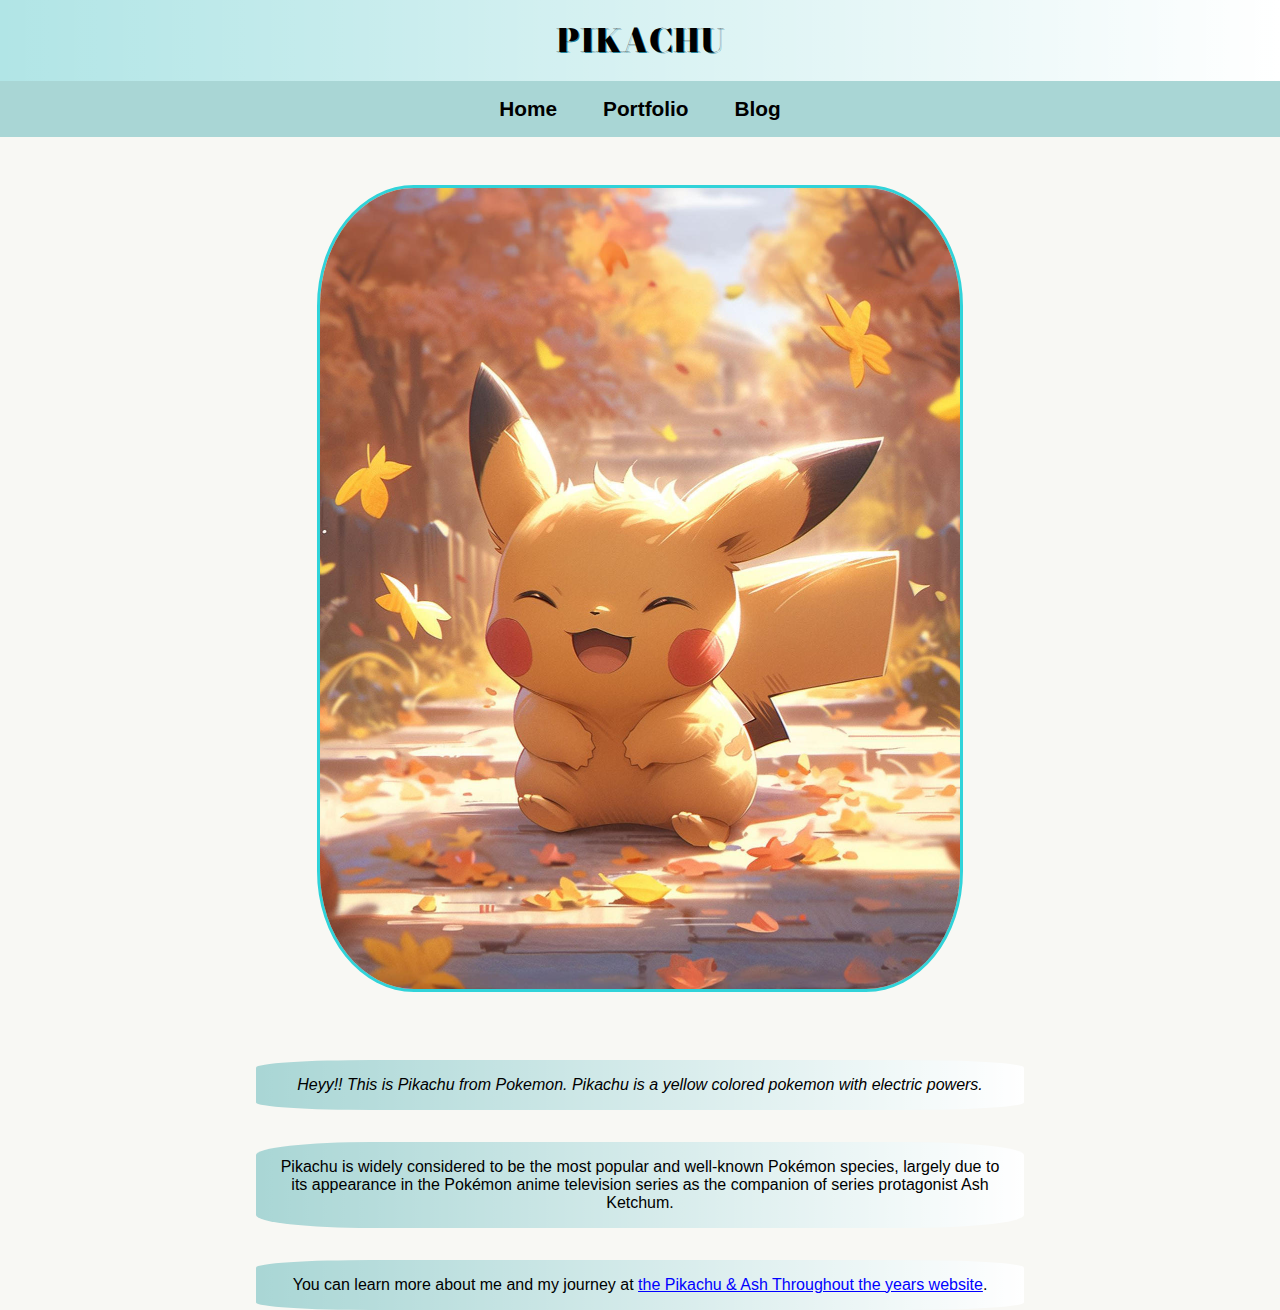
<file: index.html>
<!DOCTYPE html>
<html>
     <link rel="stylesheet" href="style.css" />
   <meta charset="utf-8">
   <meta http-equiv="X-UA-Compatible" content="IE=edge">
   <meta name="viewport" content="width=device-width, initial-scale=1">
<body>
  
   <header id= "grad"><link rel="preconnect" href="https://fonts.googleapis.com">
<link rel="preconnect" href="https://fonts.gstatic.com" crossorigin>
<link href="https://fonts.googleapis.com/css2?family=Bodoni+Moda+SC:ital,opsz,wght@0,6..96,400..900;1,6..96,400..900&family=Playwrite+HR:wght@100..400&display=swap" rel="stylesheet">
     <h1><strong>PIKACHU</strong></h1>
   </header>

   <nav> 
      <ul> 
         <li><a href="index.html"><b>Home</b></a></li>
        <li><a  href="portfolio.html"><b>Portfolio</b></a></li>
        <li><a href="blog.html"><b>Blog</b></a></li>
        </ul>
   </nav>
   
   <img id="yellow" src="pikapika.jpg"alt="A small yellow colored Pikachu posing for a photoshoot."/>
  
  
  <main> 
     <p class="pikachu" id= "grad"><i>
     Heyy!! This is Pikachu from Pokemon. Pikachu is a yellow colored pokemon with electric powers. </i>
     
     
  </p>
     <p id= "grad">
        Pikachu is widely considered to be the most popular and well-known Pokémon species, largely due to its appearance in the Pokémon anime television series as the companion of series protagonist Ash Ketchum.
     </p>
   
        <p id= "grad">
      You can learn more about me and my journey at <a href="https://cvhsnews.org/12648/arts-entertainment/goodbye-ash-and-pikachu/" > the Pikachu & Ash Throughout the years website</a>.</p>
     
  </main> 
</body>

</html>
</file>
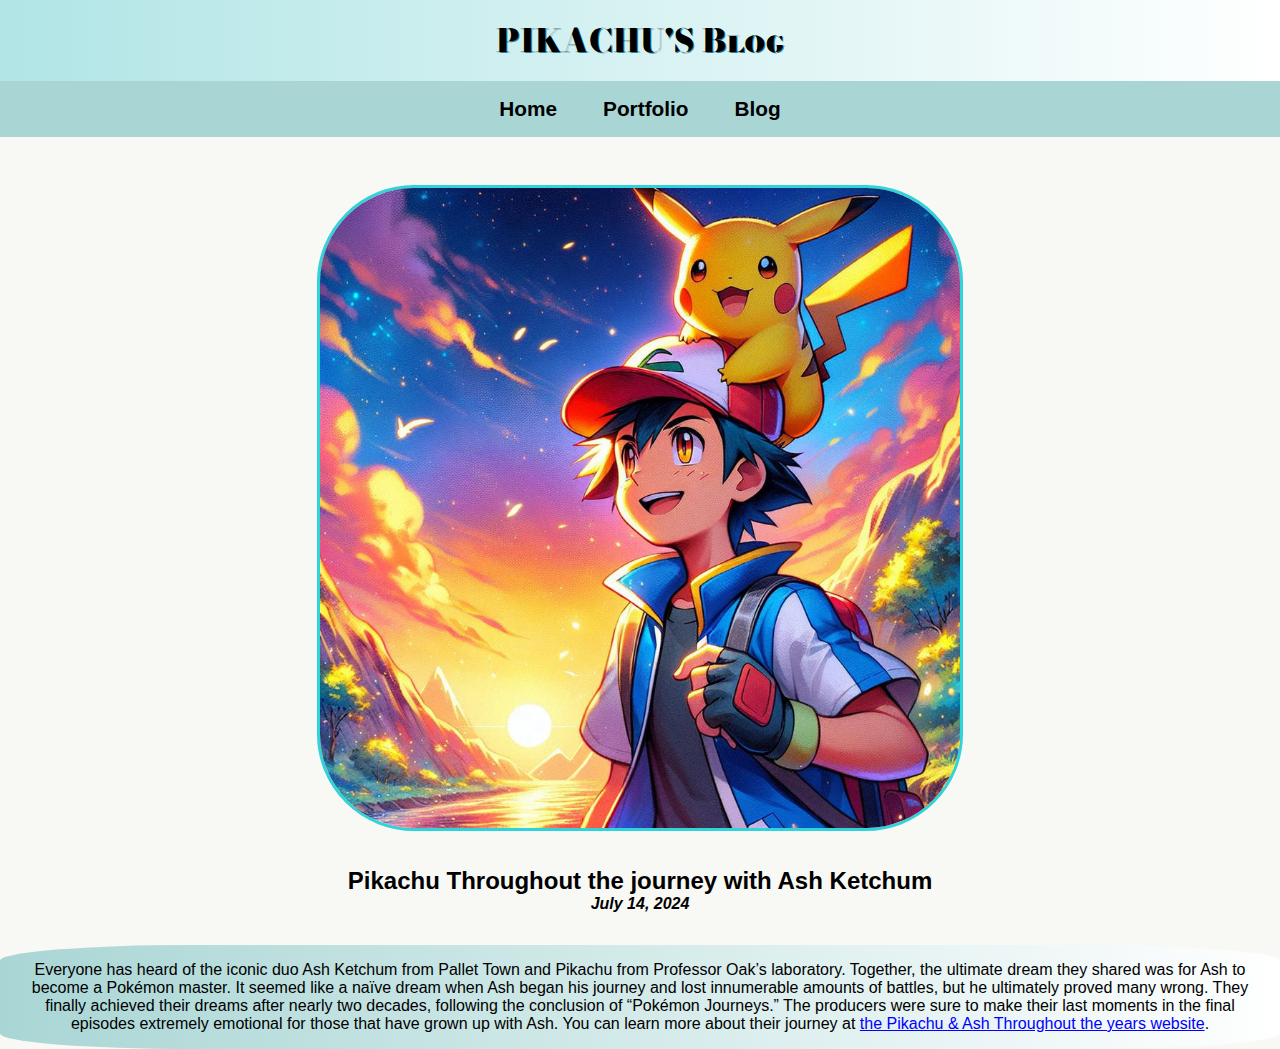
<file: blog.html>
<!DOCTYPE html>
<html>
 <link rel="stylesheet" href="style.css" />
   <meta charset="utf-8">
   <meta http-equiv="X-UA-Compatible" content="IE=edge">
   <meta name="viewport" content="width=device-width, initial-scale=1">

   <header id= "grad"><link rel="preconnect" href="https://fonts.googleapis.com">
<link rel="preconnect" href="https://fonts.gstatic.com" crossorigin>
<link href="https://fonts.googleapis.com/css2?family=Bodoni+Moda+SC:ital,opsz,wght@0,6..96,400..900;1,6..96,400..900&family=Playwrite+HR:wght@100..400&display=swap" rel="stylesheet">
     <h1><strong>PIKACHU'S Blog</strong></h1>
   </header>
   
  <nav> 
     <ul>
        <li><a href="index.html"><b>Home</b></a></li>
        <li><a href="portfolio.html"><b>Portfolio</b></a></li>
        <li><a href="blog.html"><b>Blog</b></a></li>
        </ul>
  </nav>
   
  <body>

<article> 
   <img  src="ash&pikachu.jpg" alt="Best Friends Forever "  /> 
   <h2 class="title">Pikachu Throughout the journey with Ash Ketchum</h2> <h4 class="date"><i>July 14, 2024</i></h4> <p id= "grad">Everyone has heard of the iconic duo Ash Ketchum from Pallet Town and Pikachu from Professor Oak’s laboratory. Together, the ultimate dream they shared was for Ash to become a Pokémon master. It seemed like a naïve dream when Ash began his journey and lost innumerable amounts of battles, but he ultimately proved many wrong. They finally achieved their dreams after nearly two decades, following the conclusion of “Pokémon Journeys.” The producers were sure to make their last moments in the final episodes extremely emotional for those that have grown up with Ash.
      You can learn more about their journey at <a href="https://cvhsnews.org/12648/arts-entertainment/goodbye-ash-and-pikachu/" > the Pikachu & Ash Throughout the years website</a>.</p></article>
  </body>
</html
</file>
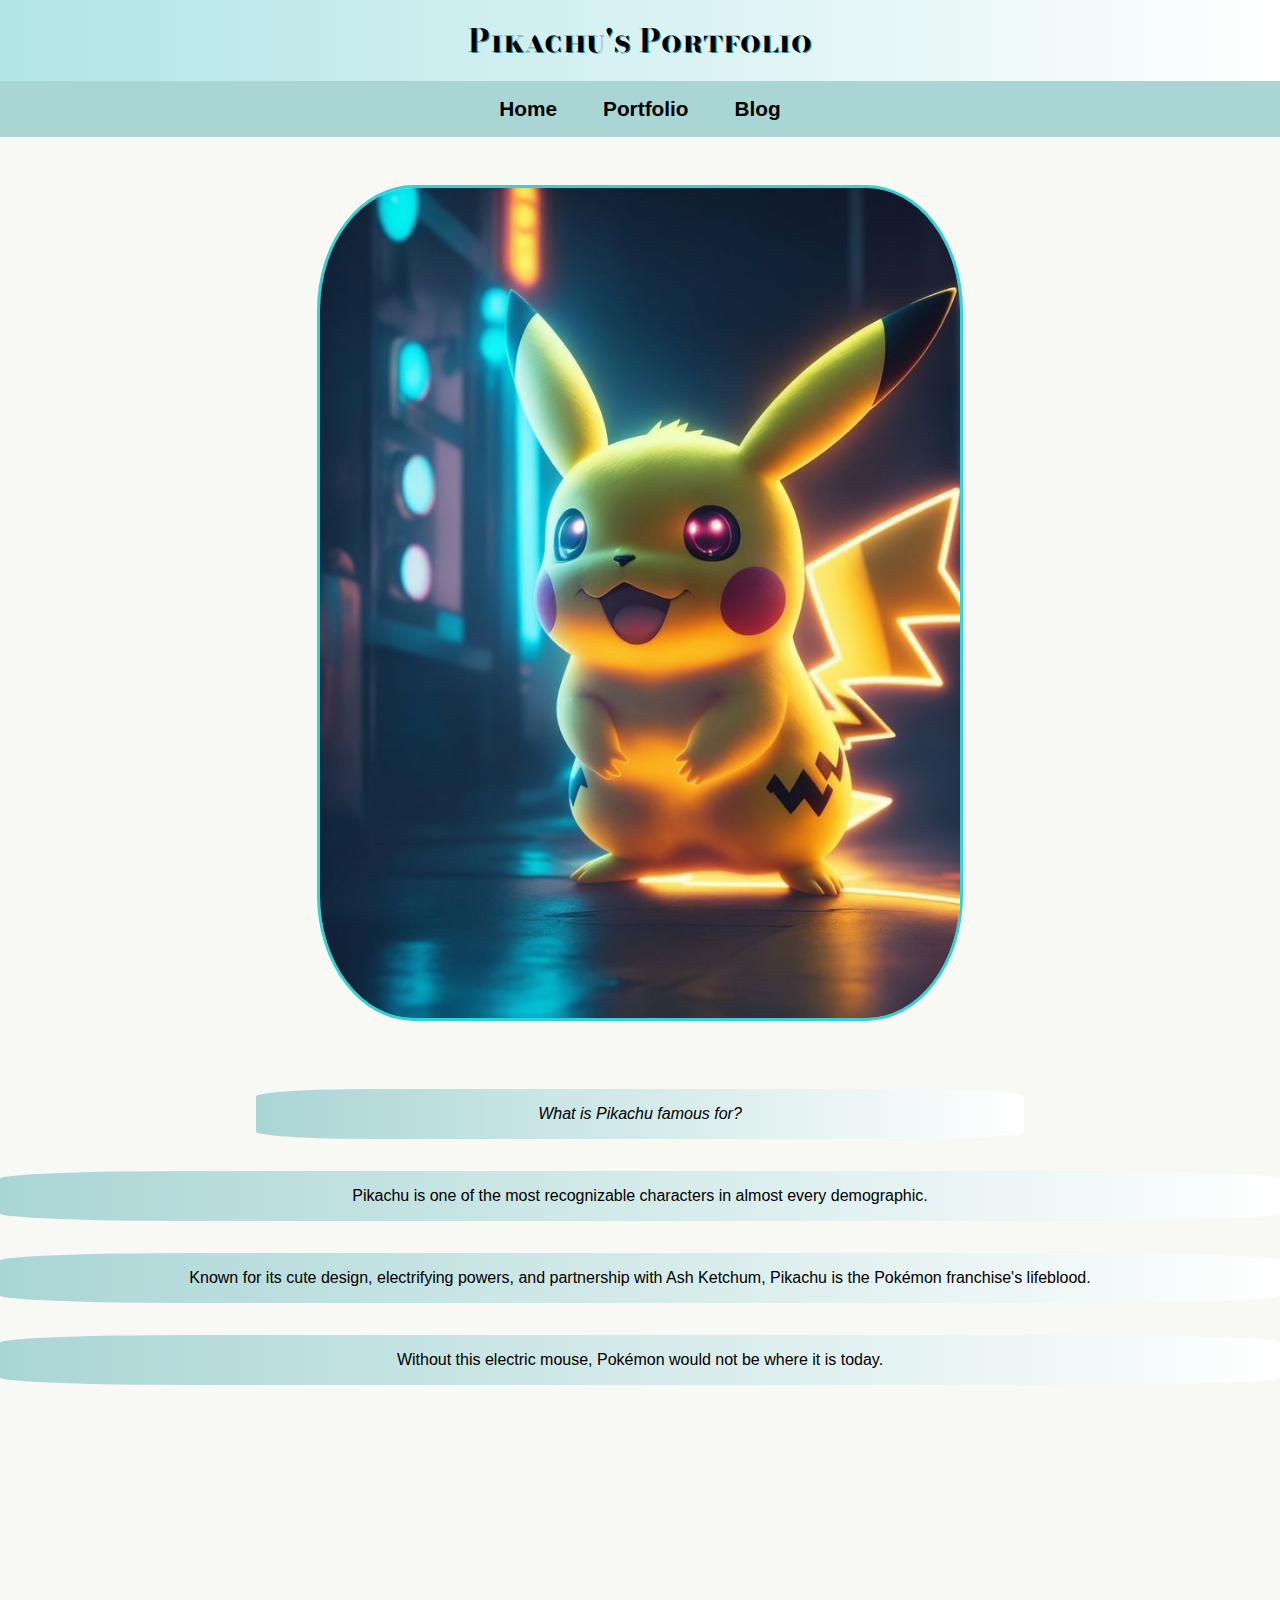
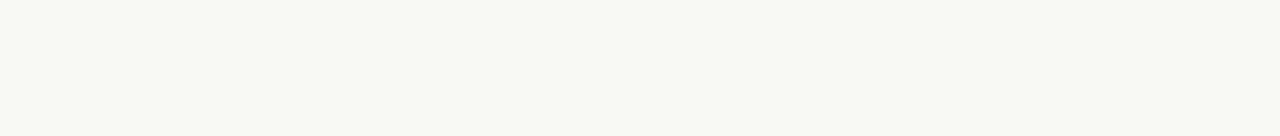
<file: portfolio.html>
<!DOCTYPE html>
<html>
    <link rel="stylesheet" href="style.css" />
   <meta charset="utf-8">
   <meta http-equiv="X-UA-Compatible" content="IE=edge">
   <meta name="viewport" content="width=device-width, initial-scale=1">
<body>
  
   <header id= "grad"><link rel="preconnect" href="https://fonts.googleapis.com">
<link rel="preconnect" href="https://fonts.gstatic.com" crossorigin>
<link href="https://fonts.googleapis.com/css2?family=Bodoni+Moda+SC:ital,opsz,wght@0,6..96,400..900;1,6..96,400..900&family=Playwrite+HR:wght@100..400&display=swap" rel="stylesheet">
     <h1>Pikachu's Portfolio</h1>
   </header>

   <nav> 
     <ul>
        <li><a href="index.html"><b>Home</b></a></li>
        <li><a href="portfolio.html"><b>Portfolio</b></a></li>
        <li><a href="blog.html"><b>Blog</b></a></li>
        </ul>
   </nav>

   
   <img src="Pikachu.jpg"alt="A small yellow colored Pikachu demonstrating its skills."/>
  
  <main> 
     <p id= "grad"><i>
     What is Pikachu famous for?</i> 
  </p>
  </main> 
   <p id= "grad"> 
Pikachu is one of the most recognizable characters in almost every demographic. </p>
   <p id= "grad">Known for its cute design, electrifying powers, and partnership with Ash Ketchum, Pikachu is the Pokémon franchise's lifeblood. </p>
   <p id= "grad">Without this electric mouse, Pokémon would not be where it is today.</p>
</body>

   
   <iframe width="560" height="315" src="https://www.youtube.com/embed/D6Mv6pMCF0o?si=SreWVrS0bvNYVsAV" title="YouTube video player" frameborder="0" allow="accelerometer; autoplay; clipboard-write; encrypted-media; gyroscope; picture-in-picture; web-share" referrerpolicy="strict-origin-when-cross-origin" allowfullscreen></iframe>


</html>
</file>
<file: style.css>
html {
  height: 100%;
  width: 100%;
}
*{ margin: 0; padding: 0; }
body {
 background-color:#F8F8F4; 
  text-align: center;
  text-color: #000000FF;
  font-family: 'Arial', sans-serif;
  
}

header {
  color: #000000FF;
  font-size: 1em;
  font-weight: bold;
  text-decoration: none;
  background-color: #b1e5e6FF;
  margin-bottom: 3em;
  padding: 1em;
  margin-top: 0; margin-bottom: 0; text-align: center;
  font-family: "Bodoni Moda SC", serif;
  font-optical-sizing: auto;
  font-style: normal;
  }
#grad {
  background-image: linear-gradient(to right, rgba(255,255,255,0), rgba(255,255,255,1));
  }

  /*Applies a blue shadow 1px horizontally and 1px vertically */
h1 {
  text-shadow: 1px 1px #22839c;
}

#yellow {
  text-align: center;
  max-width: 50%;
  max-height: 50%;
  border-radius: 15%;
  border: 3px solid #30d3d9FF;
  margin-bottom: 2em;
 margin-right:20%; margin-left:20%;
  margin-top: 3em;

}

img {
  text-align: center;
  max-width: 50%;
  max-height: 50%;
  border-radius: 15%;
  border: 3px solid #30d3d9FF;
  margin-bottom: 2em;
 margin-right:20%; margin-left:20%;
  margin-top: 3em;
  }

main { margin-top: 0; margin-bottom: 0;margin-right:20%; margin-left:20%;}
p {
  color: #000000FF;
  background-color: #a9d6d5FF;
  margin-top: 2em;
  padding: 1em;
  border-radius: 15%;
  margin-bottom: 2em;

}

.pikachu { 
  color: #000000FF;
  background-color: #a9d6d5FF;
  margin-top: 2em;
  padding: 1em;
}

ul {
  list-style-type: none;
  background-color: #a9d6d5FF;
  overflow: hidden;
  padding: 1em;
  }

li { 
  display: inline;
  }

li a {
  text-decoration: none;
  color: #000000FF;
  font-size: 1.3em;
  padding: 1em;
  }
li a:hover {
  background-color: #bfd67aFF;
  }
a {
  color: #0000ffFF
    }
</file>
